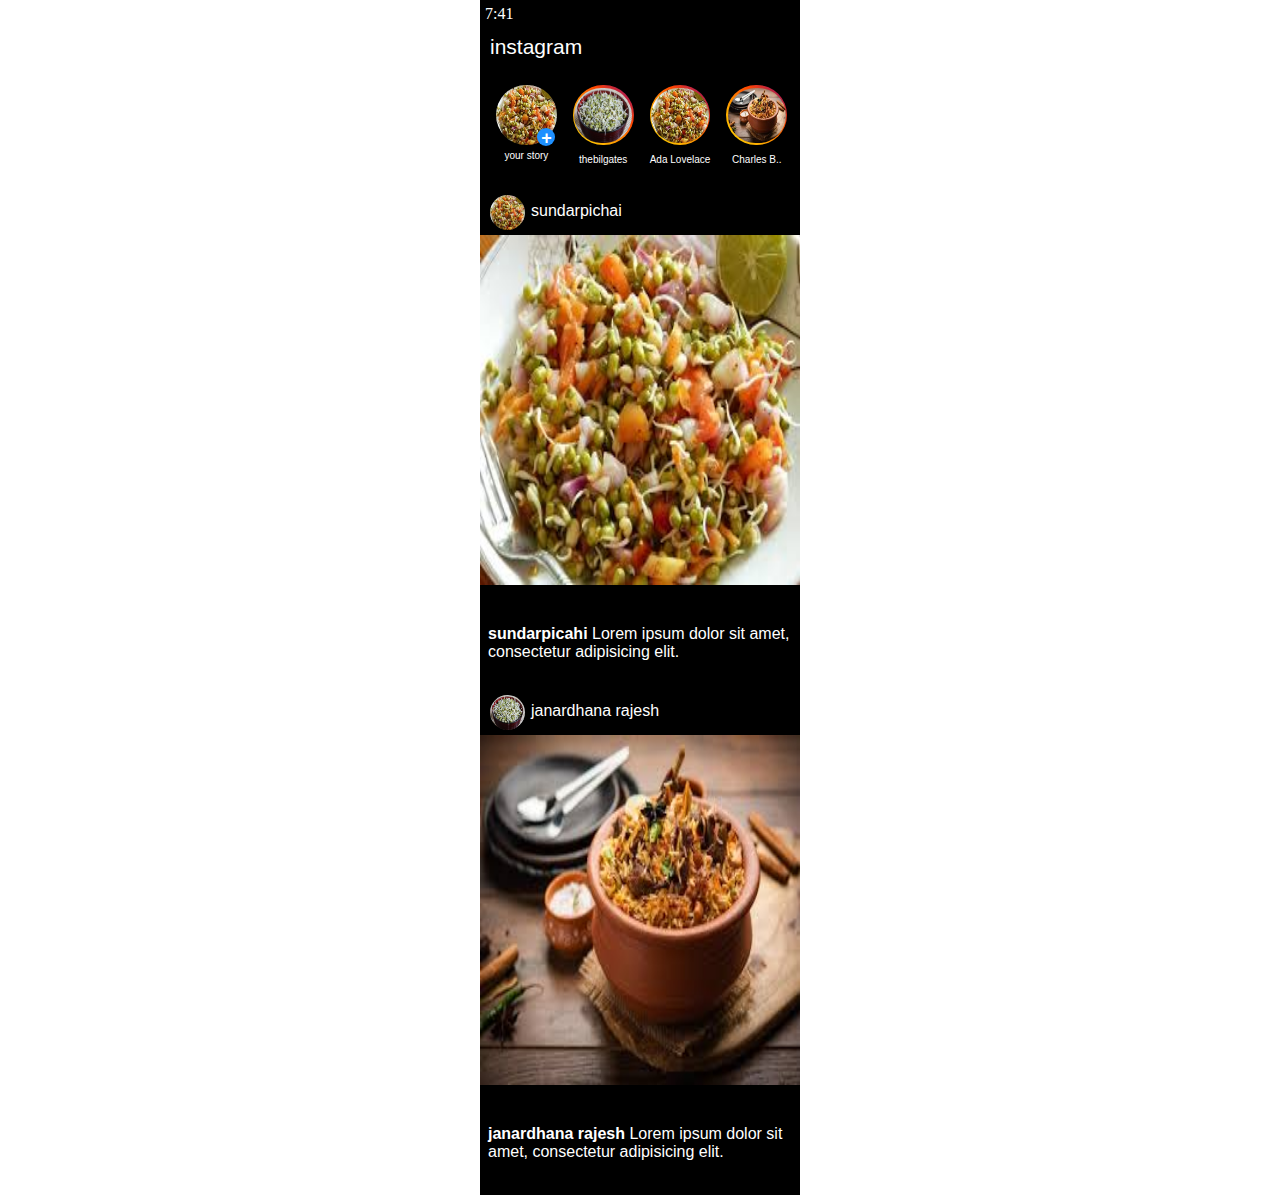
<file: index.html>
<!DOCTYPE html>
<html>
<head>
	<meta charset="utf-8">
	<meta name="viewport" content="width=device-width, initial-scale=1">
	<link rel="stylesheet" href="https://cdnjs.cloudflare.com/ajax/libs/font-awesome/6.6.0/css/all.min.css" integrity="sha512-Kc323vGBEqzTmouAECnVceyQqyqdsSiqLQISBL29aUW4U/M7pSPA/gEUZQqv1cwx4OnYxTxve5UMg5GT6L4JJg==" crossorigin="anonymous" referrerpolicy="no-referrer" />
	<link href="https://fonts.cdnfonts.com/css/instagram-sans-script" rel="stylesheet">
	<link rel="stylesheet" type="text/css" href="style.css">
	<title>HOME</title>
</head>
<body>
	<center>
<div id="main">
	<div id="phup">
		<span id="time">
			7:41
		</span>
		<span id="rig">
			<div id="battery">
				<i class="fa-solid fa-battery-three-quarters"></i>
			</div>
			<div id="signal">
				<i class="fa-solid fa-signal"></i>
			</div>
			
		</span>
		
	</div>
	<div id="logo">
		<span id="nam">
		instagram
			
		</span>
		<div id="sl">
			<div id="li">
				<i class="fa-regular fa-heart"></i>
			</div>
			<div id="share"><a href="message.html"><i class="fa-regular fa-paper-plane"></i></a></div>

		</div>
	</div>
	<div id="story">
		<div class="story" id="u">
			<div id="ad">+</div>
			<br/>
			<br/>
			<br/>
			<br/>
	




			your story
		</div>
		<div class="story">
			<div id="insto1"></div>
				<br/>

			thebilgates
		</div>
		<div class="story">
			<div id="insto2"></div>
			<br/>

			Ada Lovelace
		</div>
		<div class="story">
			<div id="insto3"></div>
			<br/>

			Charles B..
		</div>


	</div>
	<div id="post" class="post">
		<div id="user" class="user">
			<div id="im"></div>
			<div id="na">
				sundarpichai
							</div>
			<div id="dot">
				<i class="fa-solid fa-ellipsis-vertical"></i>
			</div>

		</div>
		<div id="pic" class="pic"></div>
		<div id="like" class="like">
			
			<i class="fa-regular fa-heart" id="lik"></i>
			

			<i class="fa-regular fa-comment" id="com"></i>
			
			<i class="fa-regular fa-paper-plane" id="sha"></i>
			<i class="fa-regular fa-bookmark" id="sav"></i>
		</div>
		<div id="comment" class="comment">
			<b>sundarpicahi </b>Lorem ipsum dolor sit amet, consectetur adipisicing elit.
		</div>

	</div>
	<div id="post" class="post">
		<div id="user" class="user">
			<div id="im2"></div>
			<div id="na2" >
				janardhana rajesh
							</div>
			<div id="dot">
				<i class="fa-solid fa-ellipsis-vertical"></i>
			</div>

		</div>
		<div id="pic2" class="pic"></div>
		<div id="like" class="like">
			
			<i class="fa-regular fa-heart" id="lik"></i>
			

			<i class="fa-regular fa-comment" id="com"></i>
			
			<i class="fa-regular fa-paper-plane" id="sha"></i>
			<i class="fa-regular fa-bookmark" id="sav"></i>
		</div>
		<div id="comment" class="comment">
			<b>janardhana rajesh </b>Lorem ipsum dolor sit amet, consectetur adipisicing elit.
		</div>

	</div>
</div>
</center>
</body>
</html>
</file>
<file: style.css>
/*@import url('https://fonts.cdnfonts.com/css/instagram-sans-script')*/

*{
	margin: 0px;
	padding: 0px;
	box-sizing: border-box;
}
#main{
	height:1000px ;
	width:320px;
	background-color: black;
}
#phup{
	height: 30px;
	width: 100%;
	color: white;
}
#logo{
	height: 45px;
	width: 100%;
	background-color: black;
	padding-left: 10px;
	font-family: 'Instagram sans Script',sans-serif ;
	font-size: 21px;
	padding-top: 5px;
	color: white;

}
#story{
	height:120px ;
	width: 100%;
	background-color: black;
	padding-top: 10px;
	color: white;
	font-size: 12px;
	font-family: sans-serif;

}
#ad{
	height: 18px;
	width: 18px;
	background-color: dodgerblue;
	font-size: 18px;
	font-weight: bolder;
	color: white;
	border-radius: 20px;
	padding-bottom: px;
	padding-left: -1px;
	position: relative;
	left: 20px;
	top: 40px;

}
.story{
	height: 60px;
/*	padding-top:2.5px;*/
	padding-block: 2.8px;
	width: 19%;
	float: left;
	background:linear-gradient(to bottom left,purple,orangered,orange,gold);
	border-radius: 200px;
	margin-left: 5%;
	font-size: 10px;
	font-family: sans-serif;
}
#u{
background-image: url("images/spro.jpeg");
	background-size: 100% 100%;
}
#post{
	height: 500px;
	background-color: black;
	font-family: sans-serif;
}
.post{
	height: 500px;
	background-color: black;
}

#pic{
	height: 350px;
	background-image: url("images/spro.jpeg");
	background-size: 100% 100%;
}
#like{
	height: 35px;
	text-align: left;
	color: white;
	font-size: 15px;
	padding-top: 10px;
/*	background-color: darkcyan;*/
}
#comment{
	height: 25px;

/*	background-color: pink;*/
color: white;
text-align: left;
padding-top: 5px;
padding-left: 8px;
}
#insto1{
	height: 55px;
	width: 95%;

	background-image: url("images/sproutes.jpg");
	background-size: 100% 100%;
	border-radius: 100px;
}
#insto2{
	height: 55px;
	width: 95%;

	background-image: url("images/spro.jpeg");
	background-size: 100% 100%;
	border-radius: 100px;
}
#insto3{
	height: 55px;
	width: 95%;

	background-image: url("images/biriyani.jpeg");
	background-size: 100% 100%;
	border-radius: 100px;
}
#nam{
	float: left;
}
#li{
	float: left;
	font-size: 18px;
	padding-right: 30px;
	padding-top: 5px;
}
#share{
	float: right;
	padding-right: 20px;
	font-size: 18px;
	padding-top: 5px;
}
#sl{
	float: right;
}

#time{
	float: left;
	padding-left: 5px;
	padding-top: 5px;
}
#rig{
	float: right;
}
#battery{
	float: right;
	padding-top: 3px;
	padding-right: 5px;
}
#signal{
	float: left;
	padding-right: 10px;
	padding-top: 5px;
	font-size: 12px;
}
#im{
	height: 35px;
	width: 35px;
	float: left;
	background-image: url("images/spro.jpeg");
	background-size: 100% 100%;
	border-radius: 100px;
	position: relative;
	left: 10px;
}
#na{
	float: left;
	color: white;
	padding-left: 16px;
	padding-top: 7px;

}
#dot{
	float: right;
	color: white;
	padding-right: 20px;
	padding-top: 10px;
}
#com{
	transform: rotateY(180deg);
	margin-left: 25px;
	font-size: 22px;
	float: left;


}
#sav{
	float: right;
	margin-right: 10px;
	font-size: 22px;

}
#lik{
	margin-left: 10px;
	font-size: 22px;
	float: left;
	display: inline;

}
#sha{
	margin-left: 28px;
	font-size: 22px;
	float: left;

}
i span{
	font-size: 20px;
	padding-left: 1px;

	font-family: sans-serif;
/*	transform: rotateY(180deg);*/
}

#im2{
	height: 35px;
	width: 35px;
	float: left;
	background-image: url("images/sproutes.jpg");
	background-size: 100% 100%;
	border-radius: 100px;
	position: relative;
	left: 10px;
}
#na2{
	float: left;
	color: white;
	padding-left: 16px;
	padding-top: 7px;
}
#pic2{
	height: 350px;
	background-image: url("images/biriyani.jpeg");
	background-size: 100% 100%;
}
a{
	color: white;
}
.user{
	height: 40px;

}
</file>
